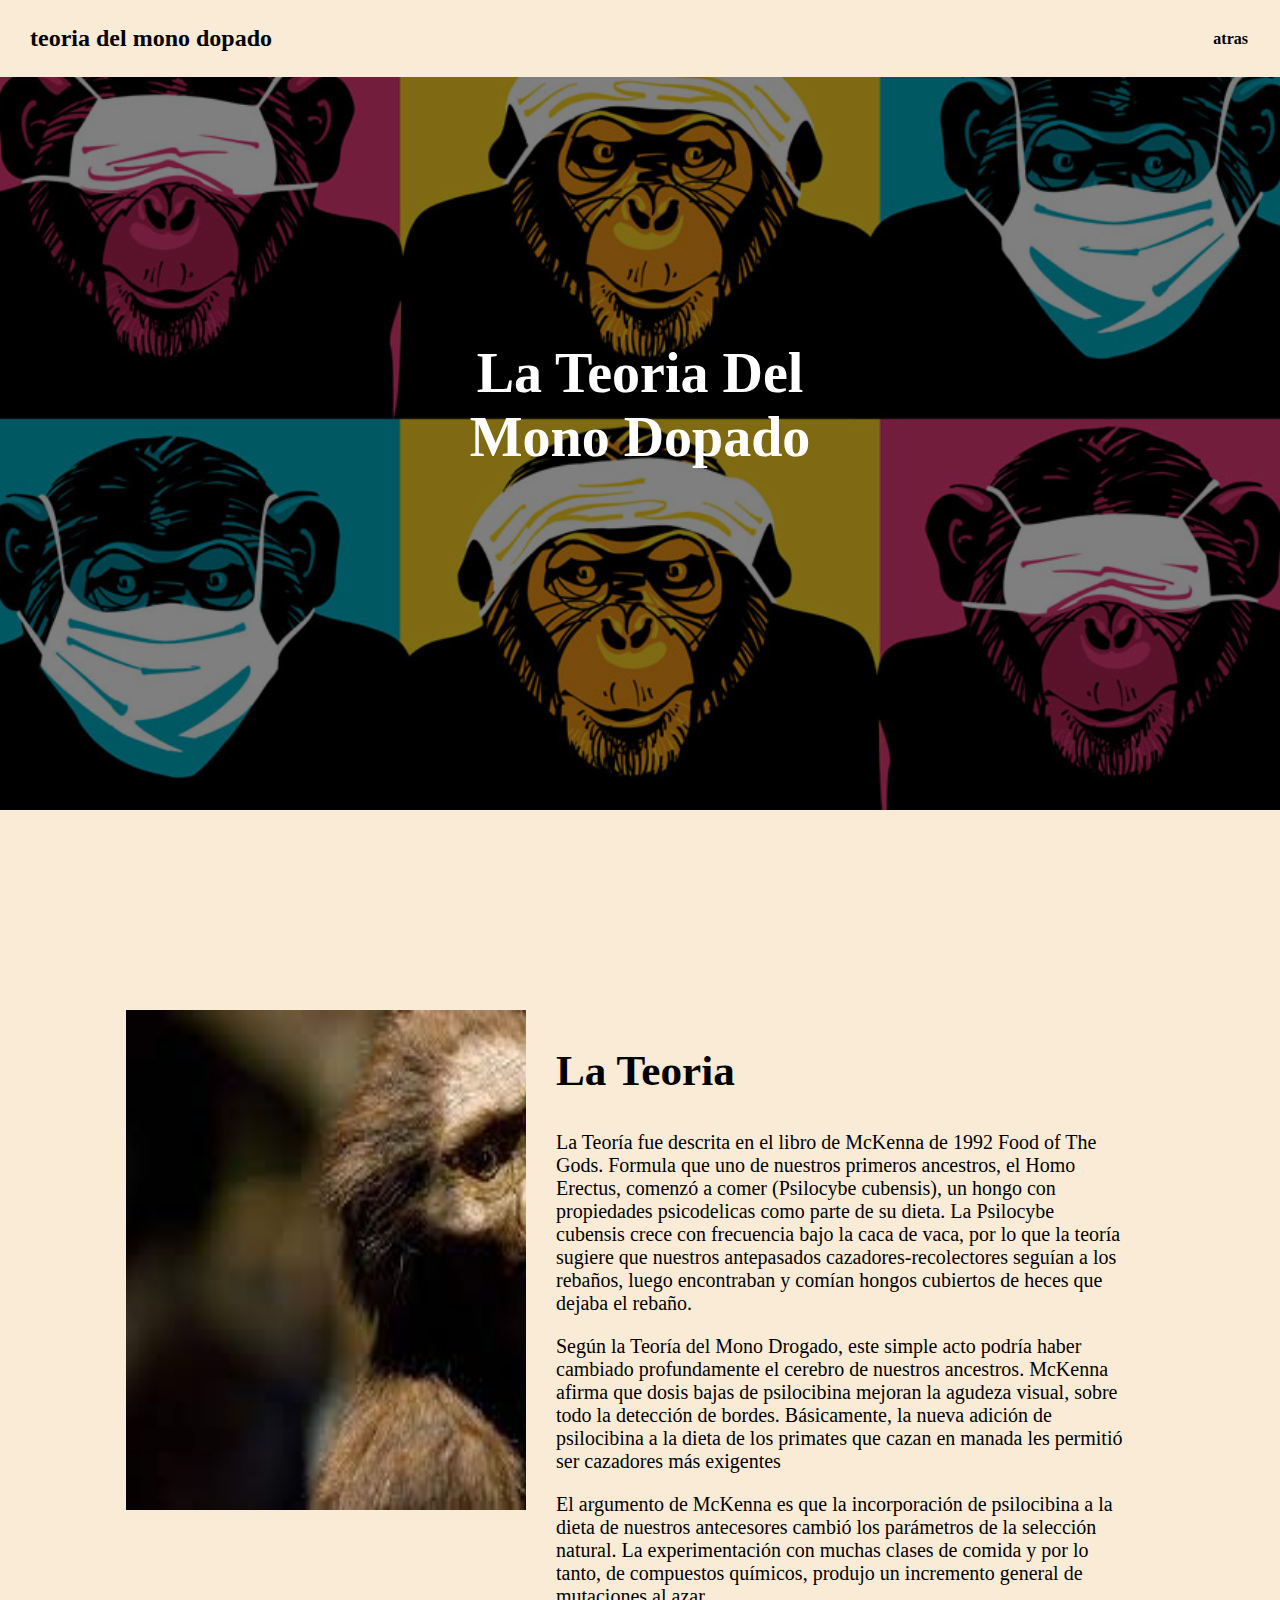
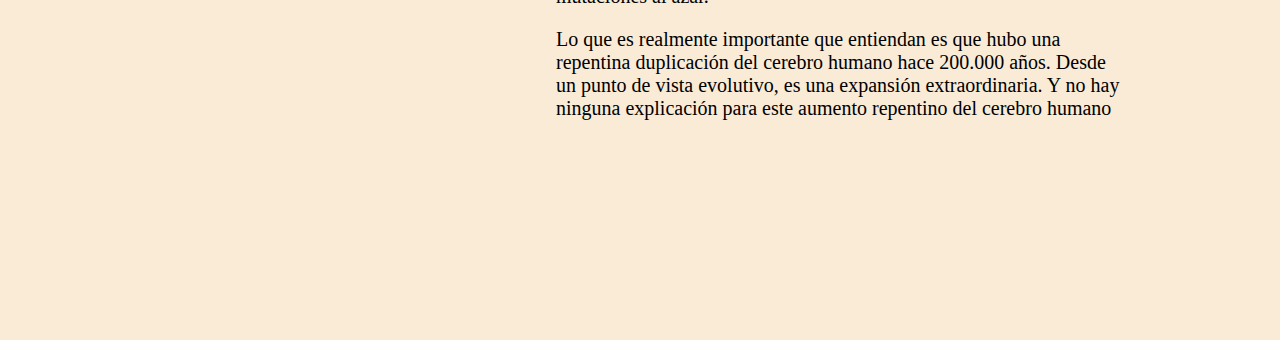
<file: index (2).html>
<!DOCTYPE html>
<html lang="en">
<head>
    <title>Teoria-postulada</title>
    <link rel="stylesheet" href="index (2).css">
</head>
<body>
    <header>
        <div class="container">
            <p class="logo">teoria del mono dopado</p>
            <nav>
                <form action="index.html">

                    <a href="#back">atras</a>
                </form>
            </nav>
        </div>
    </header>
    <section id="hero">
        <h1>La Teoria Del<br>Mono Dopado</h1>
    </section>
    <section id="Explicacion">
        <div class="container">

            <div class="image-container"></div>
            <div class="texto">

                <h2>La Teoria</h2>
                <p>La Teoría fue descrita en el libro de McKenna de 1992 Food of The Gods. Formula que uno de nuestros primeros ancestros, el Homo
                    Erectus, comenzó a comer (Psilocybe cubensis), un hongo con propiedades psicodelicas como parte de su dieta.
                    La Psilocybe cubensis crece con frecuencia bajo la caca de vaca, por lo que la teoría sugiere que nuestros antepasados cazadores-recolectores seguían a los rebaños, luego encontraban y comían hongos cubiertos de heces que dejaba el rebaño.</p>
                    <p>Según la Teoría del Mono Drogado, este simple acto podría haber cambiado profundamente el cerebro de nuestros ancestros.
                        McKenna afirma que dosis bajas de psilocibina mejoran la agudeza visual, sobre todo la detección de bordes. Básicamente, la
                        nueva adición de psilocibina a la dieta de los primates que cazan en manada les permitió ser cazadores más exigentes </p>
                        <p>El argumento de McKenna es que la incorporación de psilocibina a la dieta de nuestros antecesores cambió los parámetros de la
                            selección natural. La experimentación con muchas clases de comida y por lo tanto, de compuestos químicos, produjo un incremento general de mutaciones al azar.</p>
                            <p>Lo que es realmente importante que entiendan es que hubo una repentina duplicación del cerebro humano hace 200.000 años.
                                Desde un punto de vista evolutivo, es una expansión extraordinaria. Y no hay ninguna explicación para este aumento repentino del
                                cerebro humano</p>
                                
                            </div>
                        </div>
        </section>
</body>
</html>
</file>
<file: index (2).css>
*{
    box-sizing: border-box;
}

body{
    font-family: 'Times New Roman', sans-serif;
    margin: 0;
}

h1{ font-size: 3.5em;}
h2{ font-size: 2.7em;}
p{ font-size: 1.25em;}

.container{
    max-width: 1400px;
    margin: auto;
}

header{
    background-color: antiquewhite;
}

header .logo{
    margin: 0;
    padding: 25px 30px;
    font-weight: bold;
    color: black;
    font-size: 1.5em;

}

header .container{
    display: flex;
    flex-direction: column;
    align-items: center;
}

header nav{
    display: flex;
    flex-direction: column;
    text-align: center;
    padding-bottom: 25px;
}

header a{
    padding: 5px 12px;
    text-decoration: none;
    font-weight: bold;
    color: black;
}

header a:hover{
    color: black;
}

#hero{
    display: flex;
    align-items: center;
    justify-content: center;
    text-align: center;
    flex-direction: column;
    height: 90vh;
    color: white;
    background-image: linear-gradient(
        0deg,
        rgba(0,0,0,0.5),
        rgba(0,0,0,0.5)
    )
    ,url(monos_pop.jpg);
    background-repeat: no-repeat;
    background-size: cover;
    background-position: center center;
}

#hero{
    color: white;
}

#Explicacion{
    background-color: antiquewhite;
}

#Explicacion .container{
    text-align: center;
    padding: 200px 12px;
}


@media (min-width:720px){
    header{
        position: fixed;
        width: 100%;
    }

    header .container{
        flex-direction: row;
        justify-content: space-between;
    }

    header nav{
        flex-direction: row;
        padding-bottom: 0;
        padding-right: 20px;

    }


    #Explicacion .container{
        display: flex;
        justify-content: center;
    }

    #Explicacion .texto{
        width: 50%;
        text-align: initial;
        padding: 0px 30px;
        
    }

    #Explicacion .image-container{
        background-image: url(lucy.jpg);
        background-size: 700px 500px;
        background-position: center center;
        height: 500px;
        width: 400px;
    }





}
</file>
